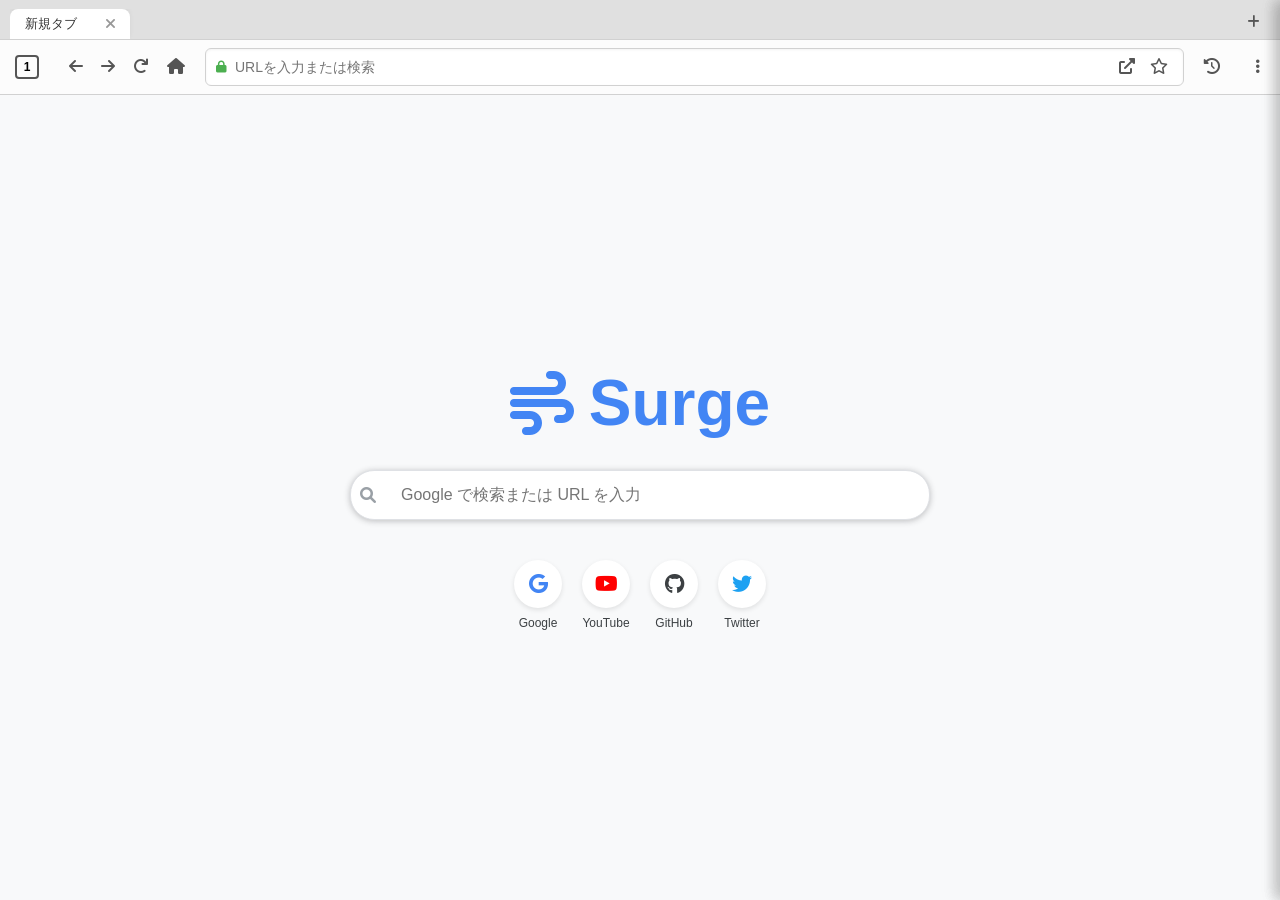
<file: index.html>
<!DOCTYPE html>
<html lang="ja">
<head>
    <meta charset="UTF-8">
    <meta name="viewport" content="width=device-width, initial-scale=1.0">
    <title>Surge Browser</title>
    <link rel="stylesheet" href="style.css">
    <link rel="stylesheet" href="https://cdnjs.cloudflare.com/ajax/libs/font-awesome/6.0.0/css/all.min.css">
</head>
<body>
    <div id="browser-container">
        <!-- Tab Bar -->
        <div id="tab-bar">
            <div id="tabs">
                <!-- Tabs will be injected here -->
            </div>
            <button id="new-tab-btn" title="新規タブ"><i class="fas fa-plus"></i></button>
        </div>

        <!-- Toolbar -->
        <div id="toolbar">
            <div id="mobile-tab-btn" class="mobile-only" title="タブ切替">
                <span id="tab-count-badge">1</span>
            </div>
            <div class="nav-buttons">
                <button id="back-btn" title="戻る"><i class="fas fa-arrow-left"></i></button>
                <button id="forward-btn" title="進む"><i class="fas fa-arrow-right"></i></button>
                <button id="reload-btn" title="再読み込み"><i class="fas fa-redo"></i></button>
                <button id="home-btn" title="ホーム"><i class="fas fa-home"></i></button>
            </div>
            <div id="address-bar-container">
                <i class="fas fa-lock" id="ssl-icon"></i>
                <input type="text" id="address-bar" placeholder="URLを入力または検索" autocomplete="off">
                <button id="external-btn" title="別ウィンドウで開く"><i class="fas fa-external-link-alt"></i></button>
                <button id="bookmark-btn" title="ブックマークに追加"><i class="far fa-star"></i></button>
            </div>
            <div class="menu-buttons">
                <button id="history-menu-btn" title="履歴"><i class="fas fa-history"></i></button>
                <button id="bookmarks-menu-btn" title="ブックマーク"><i class="fas fa-bookmarks"></i></button>
                <button id="settings-btn" title="設定"><i class="fas fa-ellipsis-v"></i></button>
            </div>
        </div>

        <!-- Content Area -->
        <div id="content-area">
            <!-- Iframes for each tab will be injected here -->
        </div>

        <!-- Mobile Tab Switcher Overlay -->
        <div id="tab-switcher-overlay" class="hidden">
            <div class="switcher-header">
                <button id="close-switcher-btn"><i class="fas fa-times"></i></button>
                <h2>タブ</h2>
                <button id="new-tab-switcher-btn"><i class="fas fa-plus"></i></button>
            </div>
            <div id="tab-grid">
                <!-- Tab cards will be injected here -->
            </div>
        </div>

        <!-- Settings Sidebar -->
        <div id="settings-sidebar" class="hidden">
            <div class="sidebar-header">
                <h3>設定</h3>
                <button id="close-settings-btn"><i class="fas fa-times"></i></button>
            </div>
            <div class="settings-content">
                <div class="setting-item">
                    <span>ダークモード</span>
                    <label class="switch">
                        <input type="checkbox" id="dark-mode-toggle">
                        <span class="slider round"></span>
                    </label>
                </div>
                <div class="setting-item">
                    <span>検索エンジン</span>
                    <select id="search-engine-select">
                        <option value="google">Google</option>
                        <option value="bing">Bing</option>
                        <option value="duckduckgo">DuckDuckGo</option>
                        <option value="surge">Surge</option>
                    </select>
                </div>
            </div>
        </div>

        <!-- History Sidebar -->
        <div id="history-sidebar" class="hidden">
            <div class="sidebar-header">
                <h3>履歴</h3>
                <button id="close-history-btn"><i class="fas fa-times"></i></button>
            </div>
            <ul id="history-list">
                <!-- History will be injected here -->
            </ul>
        </div>

        <!-- Bookmarks Sidebar (Hidden by default) -->
        <div id="bookmarks-sidebar" class="hidden">
            <div class="sidebar-header">
                <h3>ブックマーク</h3>
                <button id="close-bookmarks-btn"><i class="fas fa-times"></i></button>
            </div>
            <ul id="bookmarks-list">
                <!-- Bookmarks will be injected here -->
            </ul>
        </div>
    </div>

    <script src="script.js"></script>
</body>
</html>
</file>
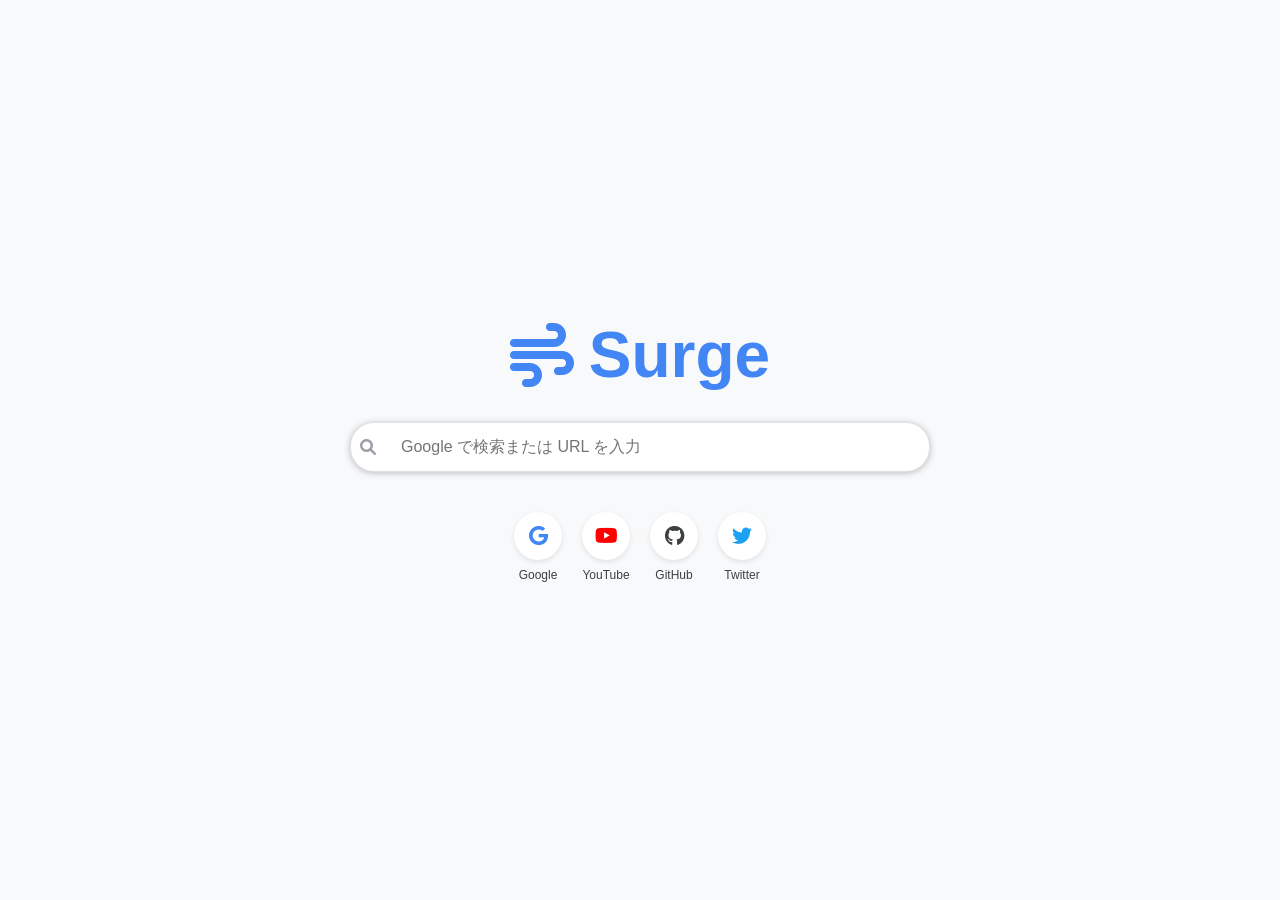
<file: newtab.html>
<!DOCTYPE html>
<html lang="ja">
<head>
    <meta charset="UTF-8">
    <meta name="viewport" content="width=device-width, initial-scale=1.0">
    <title>新規タブ</title>
    <link rel="stylesheet" href="https://cdnjs.cloudflare.com/ajax/libs/font-awesome/6.0.0/css/all.min.css">
    <style>
        html, body {
            height: 100%;
            width: 100%;
        }
        body {
            margin: 0;
            padding: 20px;
            font-family: -apple-system, BlinkMacSystemFont, "Segoe UI", Roboto, sans-serif;
            display: flex;
            flex-direction: column;
            align-items: center;
            justify-content: center;
            min-height: 100%;
            background-color: #f8f9fa;
            box-sizing: border-box;
        }
        .logo {
            font-size: 64px;
            font-weight: bold;
            color: #4285f4;
            margin-bottom: 30px;
            display: flex;
            align-items: center;
            gap: 15px;
        }
        @media (max-width: 600px) {
            .logo {
                font-size: 48px;
                margin-bottom: 20px;
            }
            .shortcuts {
                grid-template-columns: repeat(2, 1fr) !important;
                gap: 15px !important;
            }
            .search-container {
                width: 95%;
            }
            input {
                padding: 12px 15px 12px 40px;
                font-size: 14px;
            }
        }
        .search-container {
            width: 100%;
            max-width: 600px;
            position: relative;
            box-sizing: border-box;
            padding: 0 10px;
        }
        input {
            width: 100%;
            padding: 15px 20px 15px 50px;
            font-size: 16px;
            border: 1px solid #dfe1e5;
            border-radius: 24px;
            outline: none;
            box-shadow: 0 1px 6px rgba(32,33,36,0.28);
            box-sizing: border-box;
        }
        .fa-search {
            position: absolute;
            left: 20px;
            top: 50%;
            transform: translateY(-50%);
            color: #9aa0a6;
        }
        .shortcuts {
            display: grid;
            grid-template-columns: repeat(4, 1fr);
            gap: 20px;
            margin-top: 40px;
        }
        .shortcut {
            display: flex;
            flex-direction: column;
            align-items: center;
            text-decoration: none;
            color: #3c4043;
            transition: transform 0.2s;
        }
        .shortcut:hover {
            transform: translateY(-5px);
        }
        .icon-box {
            width: 48px;
            height: 48px;
            background: #fff;
            border-radius: 50%;
            display: flex;
            align-items: center;
            justify-content: center;
            box-shadow: 0 2px 5px rgba(0,0,0,0.1);
            margin-bottom: 8px;
            font-size: 20px;
        }
        span {
            font-size: 12px;
        }
    </style>
</head>
<body>
    <div class="logo">
        <i class="fas fa-wind"></i>
        Surge
    </div>
    <div class="search-container">
        <i class="fas fa-search"></i>
        <input type="text" id="search-input" placeholder="Google で検索または URL を入力" autofocus>
    </div>
    <div class="shortcuts">
        <div class="shortcut" onclick="openUrl('https://www.google.com')">
            <div class="icon-box"><i class="fab fa-google" style="color: #4285f4;"></i></div>
            <span>Google</span>
        </div>
        <div class="shortcut" onclick="openUrl('https://www.youtube.com')">
            <div class="icon-box"><i class="fab fa-youtube" style="color: #ff0000;"></i></div>
            <span>YouTube</span>
        </div>
        <div class="shortcut" onclick="openUrl('https://github.com')">
            <div class="icon-box"><i class="fab fa-github"></i></div>
            <span>GitHub</span>
        </div>
        <div class="shortcut" onclick="openUrl('https://twitter.com')">
            <div class="icon-box"><i class="fab fa-twitter" style="color: #1da1f2;"></i></div>
            <span>Twitter</span>
        </div>
    </div>

    <script>
        const searchInput = document.getElementById('search-input');

        function openUrl(url) {
            if (window.parent && window.parent.navigate) {
                window.parent.navigate(url);
            } else {
                window.location.href = url;
            }
        }

        function updatePlaceholder() {
            const engine = localStorage.getItem('searchEngine') || 'google';
            const engineName = engine.charAt(0).toUpperCase() + engine.slice(1);
            searchInput.placeholder = `${engineName} で検索または URL を入力`;
        }

        // Update placeholder based on selected engine
        updatePlaceholder();

        // Listen for storage changes from other tabs/shell
        window.addEventListener('storage', (e) => {
            if (e.key === 'searchEngine') {
                updatePlaceholder();
            }
        });

        searchInput.addEventListener('keypress', (e) => {
            if (e.key === 'Enter') {
                const query = searchInput.value.trim();
                if (query === '') return;

                if (query.includes('.') && !query.includes(' ')) {
                    window.location.href = query.startsWith('http') ? query : 'https://' + query;
                } else {
                    const engine = localStorage.getItem('searchEngine') || 'google';
                    let searchUrl;
                    switch(engine) {
                        case 'bing':
                            searchUrl = 'https://www.bing.com/search?q=' + encodeURIComponent(query);
                            break;
                        case 'duckduckgo':
                            searchUrl = 'https://duckduckgo.com/?q=' + encodeURIComponent(query);
                            break;
                        case 'surge':
                            searchUrl = 'https://www.surge.f5.si/s/search.html?q=' + encodeURIComponent(query);
                            break;
                        default: // google
                            searchUrl = 'https://www.google.com/search?q=' + encodeURIComponent(query) + '&igu=1';
                    }
                    window.location.href = searchUrl;
                }
            }
        });
    </script>
</body>
</html>
</file>
<file: style.css>
:root {
    --bg-color: #f0f0f0;
    --toolbar-bg: rgba(255, 255, 255, 0.8);
    --border-color: #d1d1d1;
    --active-tab-bg: #ffffff;
    --inactive-tab-bg: #e0e0e0;
    --accent-color: #007aff;
    --text-color: #333;
    --address-bar-bg: #ffffff;
    --sidebar-width: 250px;
}

body.dark-mode {
    --bg-color: #1a1a1a;
    --toolbar-bg: rgba(40, 40, 40, 0.8);
    --border-color: #444;
    --active-tab-bg: #333;
    --inactive-tab-bg: #222;
    --text-color: #eee;
    --address-bar-bg: #444;
}

body.dark-mode #tab-switcher-overlay {
    background: #1a1a1a;
    color: #eee;
}

body.dark-mode .tab-card {
    background: #333;
}

body.dark-mode .tab-card-header {
    background: #444;
    color: #eee;
    border-color: #555;
}

body.dark-mode #bookmarks-sidebar, body.dark-mode #settings-sidebar {
    background: #333;
    color: #eee;
}

* {
    margin: 0;
    padding: 0;
    box-sizing: border-box;
}

body, html {
    height: 100%;
    width: 100%;
    font-family: -apple-system, BlinkMacSystemFont, "Segoe UI", Roboto, Helvetica, Arial, sans-serif;
    overflow: hidden;
}

#browser-container {
    display: flex;
    flex-direction: column;
    height: 100vh;
    background-color: var(--bg-color);
}

/* Tab Bar */
#tab-bar {
    display: flex;
    align-items: flex-end;
    background-color: var(--inactive-tab-bg);
    padding: 8px 10px 0 10px;
    height: 40px;
    border-bottom: 1px solid var(--border-color);
}

#tabs {
    display: flex;
    flex-grow: 1;
    gap: 4px;
    overflow-x: auto;
}

.tab {
    display: flex;
    align-items: center;
    background-color: #ccc;
    padding: 6px 15px;
    border-radius: 8px 8px 0 0;
    min-width: 120px;
    max-width: 200px;
    cursor: pointer;
    font-size: 13px;
    position: relative;
    transition: background 0.2s;
}

.tab.active {
    background-color: var(--active-tab-bg);
    color: var(--text-color);
    box-shadow: 0 -2px 5px rgba(0,0,0,0.05);
}

.tab span {
    white-space: nowrap;
    overflow: hidden;
    text-overflow: ellipsis;
    flex-grow: 1;
}

.close-tab {
    margin-left: 8px;
    font-size: 14px;
    opacity: 0.5;
}

.close-tab:hover {
    opacity: 1;
}

#new-tab-btn {
    background: none;
    border: none;
    padding: 5px 10px;
    cursor: pointer;
    font-size: 14px;
    color: #555;
    margin-left: 5px;
    margin-bottom: 4px;
}

/* Mobile Tab Switcher */
#tab-switcher-overlay {
    position: fixed;
    top: 0;
    left: 0;
    width: 100%;
    height: 100%;
    background: #f0f0f0;
    z-index: 1000;
    display: flex;
    flex-direction: column;
    padding: 10px;
    transition: transform 0.3s ease;
}

#tab-switcher-overlay.hidden {
    display: none;
    transform: translateY(100%);
}

.switcher-header {
    display: flex;
    justify-content: space-between;
    align-items: center;
    padding: 10px;
    margin-bottom: 20px;
}

.switcher-header h2 {
    font-size: 18px;
    font-weight: 600;
}

.switcher-header button {
    background: none;
    border: none;
    font-size: 20px;
    cursor: pointer;
}

#tab-grid {
    display: grid;
    grid-template-columns: repeat(2, 1fr);
    gap: 15px;
    overflow-y: auto;
    padding-bottom: 20px;
}

.tab-card {
    background: #fff;
    border-radius: 12px;
    overflow: hidden;
    box-shadow: 0 4px 10px rgba(0,0,0,0.1);
    display: flex;
    flex-direction: column;
    height: 180px;
    position: relative;
    border: 2px solid transparent;
}

.tab-card.active {
    border-color: var(--accent-color);
}

.tab-card-header {
    padding: 8px 10px;
    background: #f8f8f8;
    display: flex;
    align-items: center;
    font-size: 12px;
    border-bottom: 1px solid #eee;
}

.tab-card-header span {
    flex-grow: 1;
    white-space: nowrap;
    overflow: hidden;
    text-overflow: ellipsis;
}

.tab-card-header .close-card {
    font-size: 14px;
    margin-left: 5px;
    opacity: 0.6;
}

.tab-card-preview {
    flex-grow: 1;
    background: #fafafa;
    display: flex;
    align-items: center;
    justify-content: center;
    color: #ccc;
    font-size: 30px;
}

#mobile-tab-btn {
    width: 24px;
    height: 24px;
    border: 2px solid #555;
    border-radius: 4px;
    display: flex;
    align-items: center;
    justify-content: center;
    font-weight: bold;
    font-size: 12px;
    cursor: pointer;
    margin-right: 10px;
}

/* Visibility classes */
.mobile-only {
    display: none;
}

/* Toolbar */
#toolbar {
    display: flex;
    align-items: center;
    padding: 8px 15px;
    background-color: var(--toolbar-bg);
    backdrop-filter: blur(10px);
    border-bottom: 1px solid var(--border-color);
    gap: 15px;
}

.nav-buttons, .menu-buttons {
    display: flex;
    gap: 8px;
}

#toolbar button {
    background: none;
    border: none;
    font-size: 16px;
    color: #555;
    cursor: pointer;
    padding: 5px;
    border-radius: 4px;
    transition: background 0.2s;
}

#toolbar button:hover {
    background-color: rgba(0,0,0,0.05);
}

#toolbar button:active {
    background-color: rgba(0,0,0,0.1);
    transform: scale(0.95);
}

#address-bar-container {
    flex-grow: 1;
    display: flex;
    align-items: center;
    background-color: var(--address-bar-bg);
    border: 1px solid var(--border-color);
    border-radius: 6px;
    padding: 4px 10px;
    box-shadow: inset 0 1px 3px rgba(0,0,0,0.05);
}

#ssl-icon {
    font-size: 12px;
    color: #4caf50;
    margin-right: 8px;
}

#address-bar {
    width: 100%;
    border: none;
    outline: none;
    font-size: 14px;
    background: transparent;
}

#bookmark-btn {
    margin-left: 5px;
    font-size: 14px;
}

#bookmark-btn.active {
    color: #ffcc00;
}

/* Content Area */
#content-area {
    flex-grow: 1;
    position: relative;
    background: #fff;
}

iframe {
    position: absolute;
    top: 0;
    left: 0;
    width: 100%;
    height: 100%;
    border: none;
    display: none;
}

iframe.active {
    display: block;
}

@media (max-width: 600px) {
    .mobile-only {
        display: flex;
    }
    .desktop-only {
        display: none !important;
    }
    #tab-bar {
        display: none;
    }
    #address-bar-container {
        margin: 0;
        padding: 4px 6px;
    }
    .nav-buttons {
        gap: 2px;
    }
    #toolbar {
        padding: 6px 8px;
        gap: 4px;
    }
    #toolbar button {
        font-size: 14px;
        padding: 4px;
    }
    #address-bar {
        font-size: 13px;
    }
    #ssl-icon {
        margin-right: 4px;
    }
    #tab-grid {
        grid-template-columns: 1fr;
    }
}

/* Settings & Sidebar Common */
#settings-sidebar {
    position: fixed;
    right: 0;
    top: 0;
    width: var(--sidebar-width);
    height: 100%;
    background: #fff;
    border-left: 1px solid var(--border-color);
    box-shadow: -5px 0 15px rgba(0,0,0,0.1);
    z-index: 100;
    display: flex;
    flex-direction: column;
    transition: transform 0.3s ease;
}

#settings-sidebar.hidden {
    transform: translateX(100%);
}

.settings-content {
    padding: 20px;
}

.setting-item {
    display: flex;
    justify-content: space-between;
    align-items: center;
    margin-bottom: 20px;
}

/* Switch styling */
.switch {
  position: relative;
  display: inline-block;
  width: 40px;
  height: 20px;
}

.switch input {
  opacity: 0;
  width: 0;
  height: 0;
}

.slider {
  position: absolute;
  cursor: pointer;
  top: 0;
  left: 0;
  right: 0;
  bottom: 0;
  background-color: #ccc;
  -webkit-transition: .4s;
  transition: .4s;
}

.slider:before {
  position: absolute;
  content: "";
  height: 16px;
  width: 16px;
  left: 2px;
  bottom: 2px;
  background-color: white;
  -webkit-transition: .4s;
  transition: .4s;
}

input:checked + .slider {
  background-color: var(--accent-color);
}

input:checked + .slider:before {
  -webkit-transform: translateX(20px);
  -ms-transform: translateX(20px);
  transform: translateX(20px);
}

.slider.round {
  border-radius: 20px;
}

.slider.round:before {
  border-radius: 50%;
}

/* History Sidebar */
#history-sidebar {
    position: fixed;
    right: 0;
    top: 0;
    width: var(--sidebar-width);
    height: 100%;
    background: #fff;
    border-left: 1px solid var(--border-color);
    box-shadow: -5px 0 15px rgba(0,0,0,0.1);
    z-index: 100;
    display: flex;
    flex-direction: column;
    transition: transform 0.3s ease;
}

#history-sidebar.hidden {
    transform: translateX(100%);
}

#history-list {
    list-style: none;
    padding: 10px;
    overflow-y: auto;
}

.history-item {
    padding: 10px;
    border-radius: 6px;
    cursor: pointer;
    display: flex;
    flex-direction: column;
    gap: 4px;
    transition: background 0.2s;
}

.history-item:hover {
    background-color: #f0f0f0;
}

.history-item .url {
    font-size: 12px;
    color: #666;
    white-space: nowrap;
    overflow: hidden;
    text-overflow: ellipsis;
}

.history-item .time {
    font-size: 10px;
    color: #999;
}

body.dark-mode #history-sidebar {
    background: #333;
    color: #eee;
}

/* Bookmarks Sidebar */
#bookmarks-sidebar {
    position: fixed;
    right: 0;
    top: 0;
    width: var(--sidebar-width);
    height: 100%;
    background: #fff;
    border-left: 1px solid var(--border-color);
    box-shadow: -5px 0 15px rgba(0,0,0,0.1);
    z-index: 100;
    display: flex;
    flex-direction: column;
    transition: transform 0.3s ease;
}

#bookmarks-sidebar.hidden {
    transform: translateX(100%);
}

.sidebar-header {
    padding: 15px;
    border-bottom: 1px solid var(--border-color);
    display: flex;
    justify-content: space-between;
    align-items: center;
}

#bookmarks-list {
    list-style: none;
    padding: 10px;
    overflow-y: auto;
}

.bookmark-item {
    padding: 10px;
    border-radius: 6px;
    cursor: pointer;
    display: flex;
    align-items: center;
    gap: 10px;
    transition: background 0.2s;
}

.bookmark-item:hover {
    background-color: #f0f0f0;
}

.bookmark-item i {
    color: var(--accent-color);
}

/* Scrollbar styling */
::-webkit-scrollbar {
    width: 8px;
}
::-webkit-scrollbar-track {
    background: transparent;
}
::-webkit-scrollbar-thumb {
    background: #ccc;
    border-radius: 4px;
}
::-webkit-scrollbar-thumb:hover {
    background: #bbb;
}
</file>
